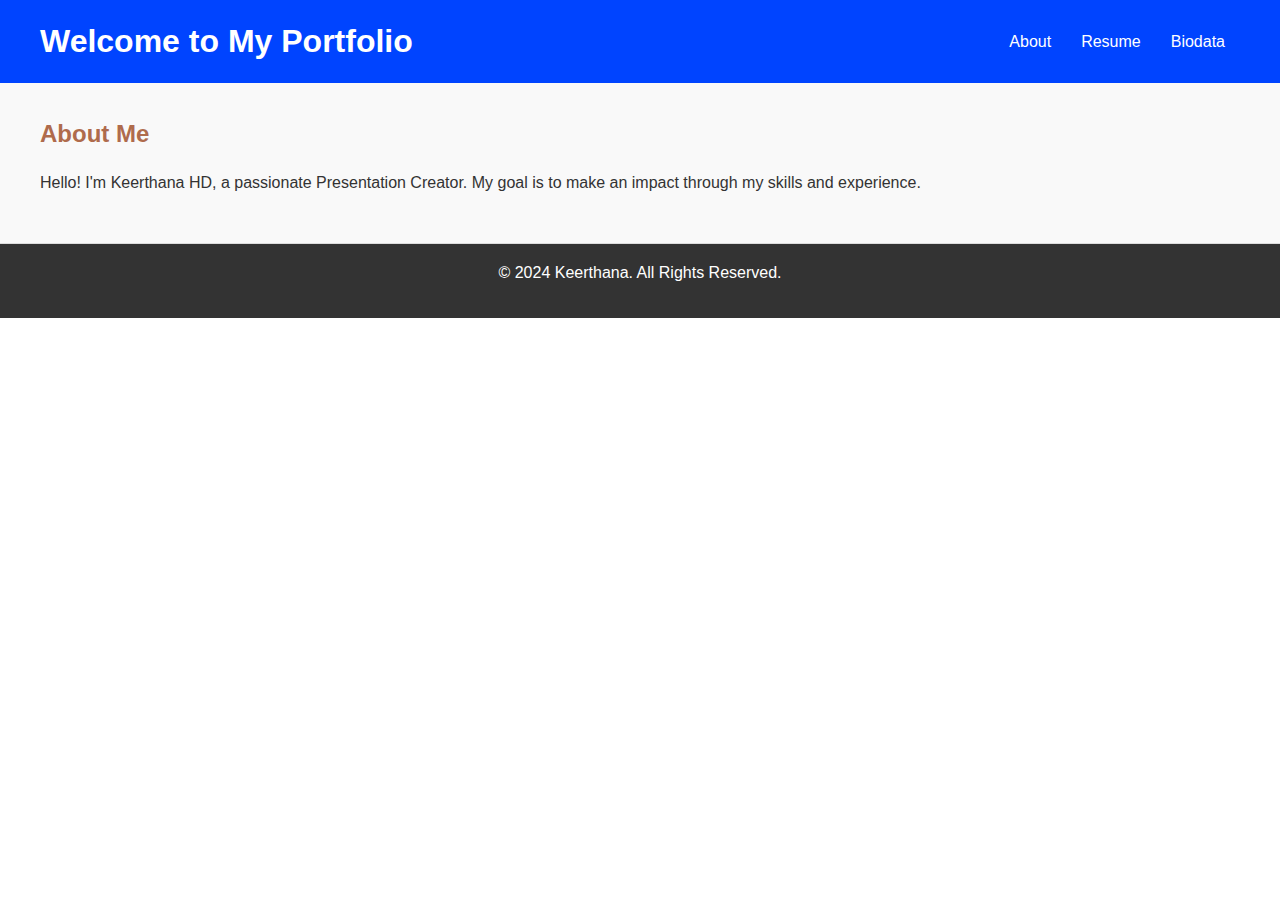
<file: index.html>
<!DOCTYPE html>
<html lang="en">
<head>
  <meta charset="UTF-8">
  <meta name="viewport" content="width=device-width, initial-scale=1.0">
  <title>Personal Portfolio</title>
  <link rel="stylesheet" href="style.css">
</head>
<body>
  <header class="header">
    <div class="container">
      <h1>Welcome to My Portfolio</h1>
      <nav>
        <ul class="nav-links">
          <li><a href="#about">About</a></li>
          <li><a href="resume.html">Resume</a></li>
          <li><a href="biodata.html">Biodata</a></li>
        </ul>
      </nav>
    </div>
  </header>

  <main>
    <!-- About Section -->
    <section id="about" class="section">
      <div class="container">
        <h2>About Me</h2>
        <p>Hello! I'm Keerthana HD, a passionate Presentation Creator. My goal is to make an impact through my skills and experience.</p>
      </div>
    </section>



  <footer class="footer">
    <div class="container">
      <p>&copy; 2024 Keerthana. All Rights Reserved.</p>
    </div>
  </footer>
</body>
</html>
</file>
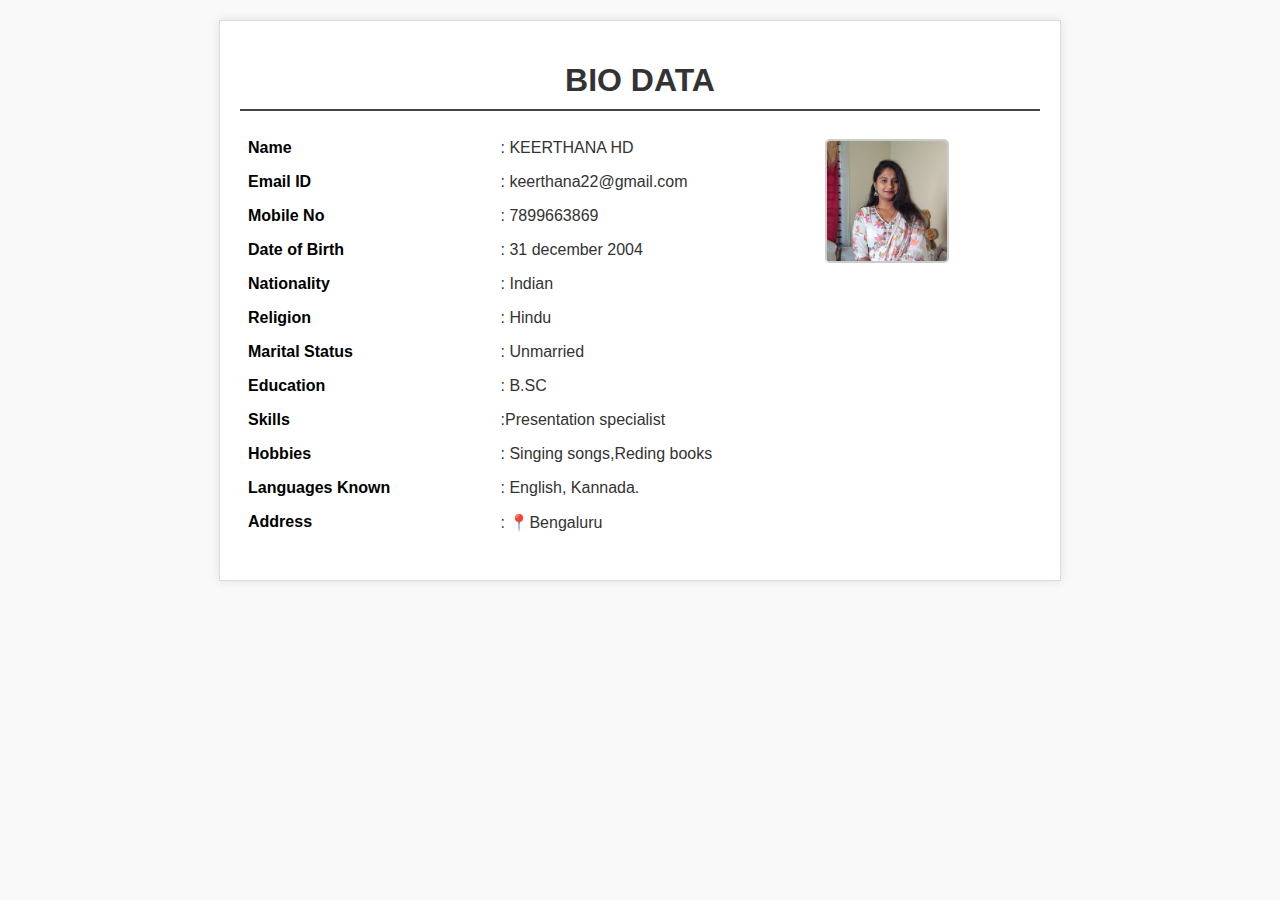
<file: biodata.html>
<!DOCTYPE html>
<html lang="en">
<head>
    <meta charset="UTF-8">
    <meta name="viewport" content="width=device-width, initial-scale=1.0">
    <title>Bio Data</title>
    <link rel="stylesheet" href="style1.css">
</head>
<body>
    <div class="biodata-container">
        <h1 class="title">BIO DATA</h1>
        <div class="content">
            
            <table>
                <tr>
                    <td><strong>Name</strong></td>
                    <td>: KEERTHANA HD</td>
                    <td rowspan="8">
                        <img src="keeer.jpg" alt="Profile Photo" class="profile-img">
                    </td>
                </tr>
                <tr>
                    <td><strong>Email ID</strong></td>
                    <td>: keerthana22@gmail.com</td>
                </tr>
                <tr>
                    <td><strong>Mobile No</strong></td>
                    <td>: 7899663869</td>
                </tr>
                <tr>
                    <td><strong>Date of Birth</strong></td>
                    <td>: 31 december 2004</td>
                </tr>
                <tr>
                    <td><strong>Nationality</strong></td>
                    <td>: Indian</td>
                </tr>
                <tr>
                    <td><strong>Religion</strong></td>
                    <td>: Hindu</td>
                </tr>
                <tr>
                    <td><strong>Marital Status</strong></td>
                    <td>: Unmarried</td>
                </tr>
                <tr>
                    <td><strong>Education</strong></td>
                    <td>: B.SC</td>
                </tr>
                
                <tr>
                    <td><strong>Skills</strong></td>
                    <td colspan="2">:Presentation specialist</td>
                </tr>
                <tr>
                    <td><strong>Hobbies</strong></td>
                    <td colspan="2">: Singing songs,Reding books</td>
                </tr>
                <tr>
                    <td><strong>Languages Known</strong></td>
                    <td colspan="2">: English, Kannada.
                    </td>
                </tr>
                <tr>
                    <td><strong>Address</strong></td>
                    <td colspan="2">: 📍Bengaluru</td>
                </tr>
         
               
</body>
</html>
</file>
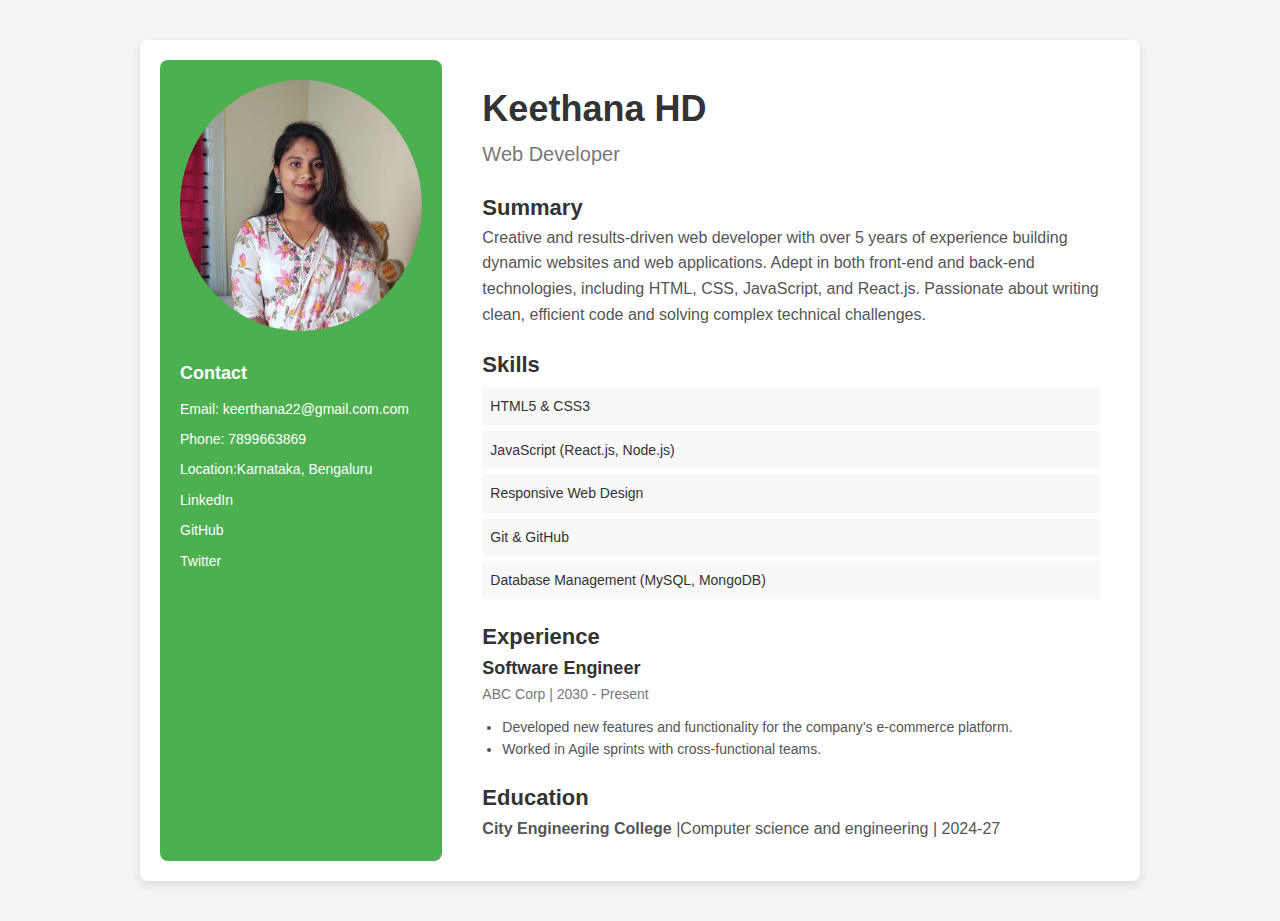
<file: resume.html>
<!DOCTYPE html>
<html lang="en">
<head>
    <meta charset="UTF-8">
    <meta name="viewport" content="width=device-width, initial-scale=1.0">
    <title>Modern Resume</title>
    <link rel="stylesheet" href="styles.css">
</head>
<body>

    <div class="resume-container">
        <div class="left-column">
            <!-- Profile Image -->
            <div class="profile-image">
                <img src="keeer.jpg" alt="Profile Picture">
            </div>
            
            <!-- Contact Info -->
            <div class="contact-info">
                <h3>Contact</h3>
                <p>Email: keerthana22@gmail.com.com</p>
                <p>Phone: 7899663869</p>
                <p>Location:Karnataka, Bengaluru</p>
            </div>
            
            <!-- Social Links -->
            <div class="social-media">
                <a href="#">LinkedIn</a>
                <a href="#">GitHub</a>
                <a href="#">Twitter</a>
            </div>
        </div>

        <div class="right-column">
            <!-- Name and Title -->
            <div class="name-title">
                <h1>Keethana HD</h1>
                <h2>Web Developer</h2>
            </div>

            <!-- Summary Section -->
            <section class="summary">
                <h3>Summary</h3>
                <p>Creative and results-driven web developer with over 5 years of experience building dynamic websites and web applications. Adept in both front-end and back-end technologies, including HTML, CSS, JavaScript, and React.js. Passionate about writing clean, efficient code and solving complex technical challenges.</p>
            </section>

            <!-- Skills Section -->
            <section class="skills">
                <h3>Skills</h3>
                <ul>
                    <li>HTML5 & CSS3</li>
                    <li>JavaScript (React.js, Node.js)</li>
                    <li>Responsive Web Design</li>
                    <li>Git & GitHub</li>
                    <li>Database Management (MySQL, MongoDB)</li>
                </ul>
            </section>

            <!-- Experience Section -->
            <section class="experience">
                <h3>Experience</h3>
                <div class="job">
                    <h4>Software Engineer</h4>
                    <p class="company">ABC Corp | 2030 - Present</p>
                    <ul>
                        <li>Developed new features and functionality for the company’s e-commerce platform.</li>
                        <li>Worked in Agile sprints with cross-functional teams.</li>
                        
                    </ul>
            

            <!-- Education Section -->
            <section class="education">
                <h3>Education</h3>
                <p><strong>City Engineering College</strong> |Computer science and engineering | 2024-27</p>
            </section>
        </div>
    </div>

</body>
</html>
</file>
<file: style.css>
body, h1, h2, p, ul, li, table, th, td {
    margin: 0;
    padding: 0;
    box-sizing: border-box;
  }
  body {
    font-family: Arial, sans-serif;
    line-height: 1.6;
    color: #333;
  }
  
  /* Header */
  .header {
    background: #0044ff;
    color: white;
    padding: 1rem 0;
  }
  .header .container {
    display: flex;
    justify-content: space-between;
    align-items: center;
  }
  .nav-links {
    list-style: none;
    display: flex;
  }
  .nav-links li {
    margin: 0 15px;
  }
  .nav-links a {
    color: white;
    text-decoration: none;
  }
  .nav-links a:hover {
    text-decoration: underline;
  }
  
  /* Sections */
  .section {
    padding: 2rem 1rem;
    background: #f9f9f9;
    border-bottom: 1px solid #ddd;
  }
  .section:nth-child(even) {
    background: #ffffff;
  }
  .container {
    max-width: 1200px;
    margin: 0 auto;
    padding: 0 20px;
  }

h2 {
  margin-bottom: 1rem;
  color: #af6b4c;
}
p {
  margin-bottom: 1rem;
}

/* Resume List */
ul {
  list-style: none;
  padding: 0;
}
ul li {
  margin-bottom: 10px;
}

/* Biodata Table */
table {
  width: 100%;
  border-collapse: collapse;
  margin-top: 1rem;
}
th, td {
  border: 1px solid #ddd;
  padding: 8px;
  text-align: left;
}
th {
  background-color: #f4f4f4;
  font-weight: bold;
}

/* Footer */
.footer {
  text-align: center;
  background: #333;
  color: white;
  padding: 1rem 0;
}
</file>
<file: style1.css>
.container {
    width: 100%;
    height: auto;
    display: flex;
    align-items: center;
    justify-content: center;
    padding: 30px;
    }
    body {
        font-family: Arial, sans-serif;
        margin: 0;
        padding: 0;
        background-color: #f9f9f9;
    }
    
    .biodata-container {
        width: 800px;
        margin: 20px auto;
        padding: 20px;
        background-color: #fff;
        border: 1px solid #ddd;
        box-shadow: 0 0 10px rgba(0, 0, 0, 0.1);
    }
    
    .title {
        text-align: center;
        font-size: 32px;
        font-weight: bold;
        margin-bottom: 20px;
        color: #333;
        border-bottom: 2px solid #444;
        padding-bottom: 10px;
    }
    
    table {
        width: 100%;
        border-collapse: collapse;
        margin-bottom: 20px;
    }
    
    table td {
        padding: 8px;
        vertical-align: top;
        color: #333;
    }
    
    strong {
        color: #000;
    }
    
    .profile-img {
        width: 120px;
        height: 120px;
        object-fit: cover;
        border: 2px solid #ccc;
        border-radius: 5px;
    }
    
    .declaration {
        margin-top: 20px;
        font-size: 16px;
    }
    
    .signature {
        margin-top: 20px;
        line-height: 2;
    }
    
    .template-credit {
        text-align: center;
        font-size: 12px;
        margin-top: 20px;
    }
    
    .template-credit a {
        color: #007BFF;
        text-decoration: none;
    }
</file>
<file: styles.css>
/* General Reset */
* {
    margin: 0;
    padding: 0;
    box-sizing: border-box;
}

/* Body */
body {
    font-family: 'Arial', sans-serif;
    background-color: #f4f4f4;
    color: #333;
    line-height: 1.6;
}

/* Resume Container */
.resume-container {
    display: flex;
    max-width: 1000px;
    margin: 40px auto;
    padding: 20px;
    background-color: #fff;
    border-radius: 8px;
    box-shadow: 0 4px 10px rgba(0, 0, 0, 0.1);
}

/* Left Column */
.left-column {
    width: 30%;
    background-color: #4CAF50;
    padding: 20px;
    color: white;
    border-radius: 8px;
    margin-right: 20px;
}

.left-column .profile-image img {
    width: 100%;
    border-radius: 50%;
    margin-bottom: 20px;
}

.left-column h3 {
    font-size: 18px;
    margin-bottom: 10px;
}

.left-column p {
    font-size: 14px;
    margin-bottom: 8px;
}

.left-column .social-media a {
    display: block;
    color: white;
    text-decoration: none;
    margin-bottom: 8px;
    font-size: 14px;
}

.left-column .social-media a:hover {
    text-decoration: underline;
}

/* Right Column */
.right-column {
    width: 70%;
    padding: 20px;
}

/* Name and Title */
.name-title h1 {
    font-size: 36px;
    font-weight: 700;
    color: #333;
}

.name-title h2 {
    font-size: 20px;
    font-weight: 400;
    color: #777;
}

/* Summary Section */
.summary {
    margin-top: 20px;
}

.summary h3 {
    font-size: 22px;
    color: #333;
}

.summary p {
    font-size: 16px;
    color: #555;
    line-height: 1.6;
}

/* Skills Section */
.skills h3 {
    font-size: 22px;
    color: #333;
    margin-top: 20px;
}

.skills ul {
    list-style-type: none;
    padding: 0;
}

.skills ul li {
    background-color: #f8f8f8;
    margin: 5px 0;
    padding: 8px;
    border-radius: 4px;
    font-size: 14px;
}

/* Experience Section */
.experience h3 {
    font-size: 22px;
    color: #333;
    margin-top: 20px;
}

.job h4 {
    font-size: 18px;
    color: #333;
}

.company {
    font-size: 14px;
    color: #777;
    margin-bottom: 10px;
}

.job ul {
    list-style-type: disc;
    margin-left: 20px;
}

.job ul li {
    font-size: 14px;
    color: #555;
}

/* Education Section */
.education h3 {
    font-size: 22px;
    color: #333;
    margin-top: 20px;
}

.education p {
    font-size: 16px;
    color: #555;
}
</file>
